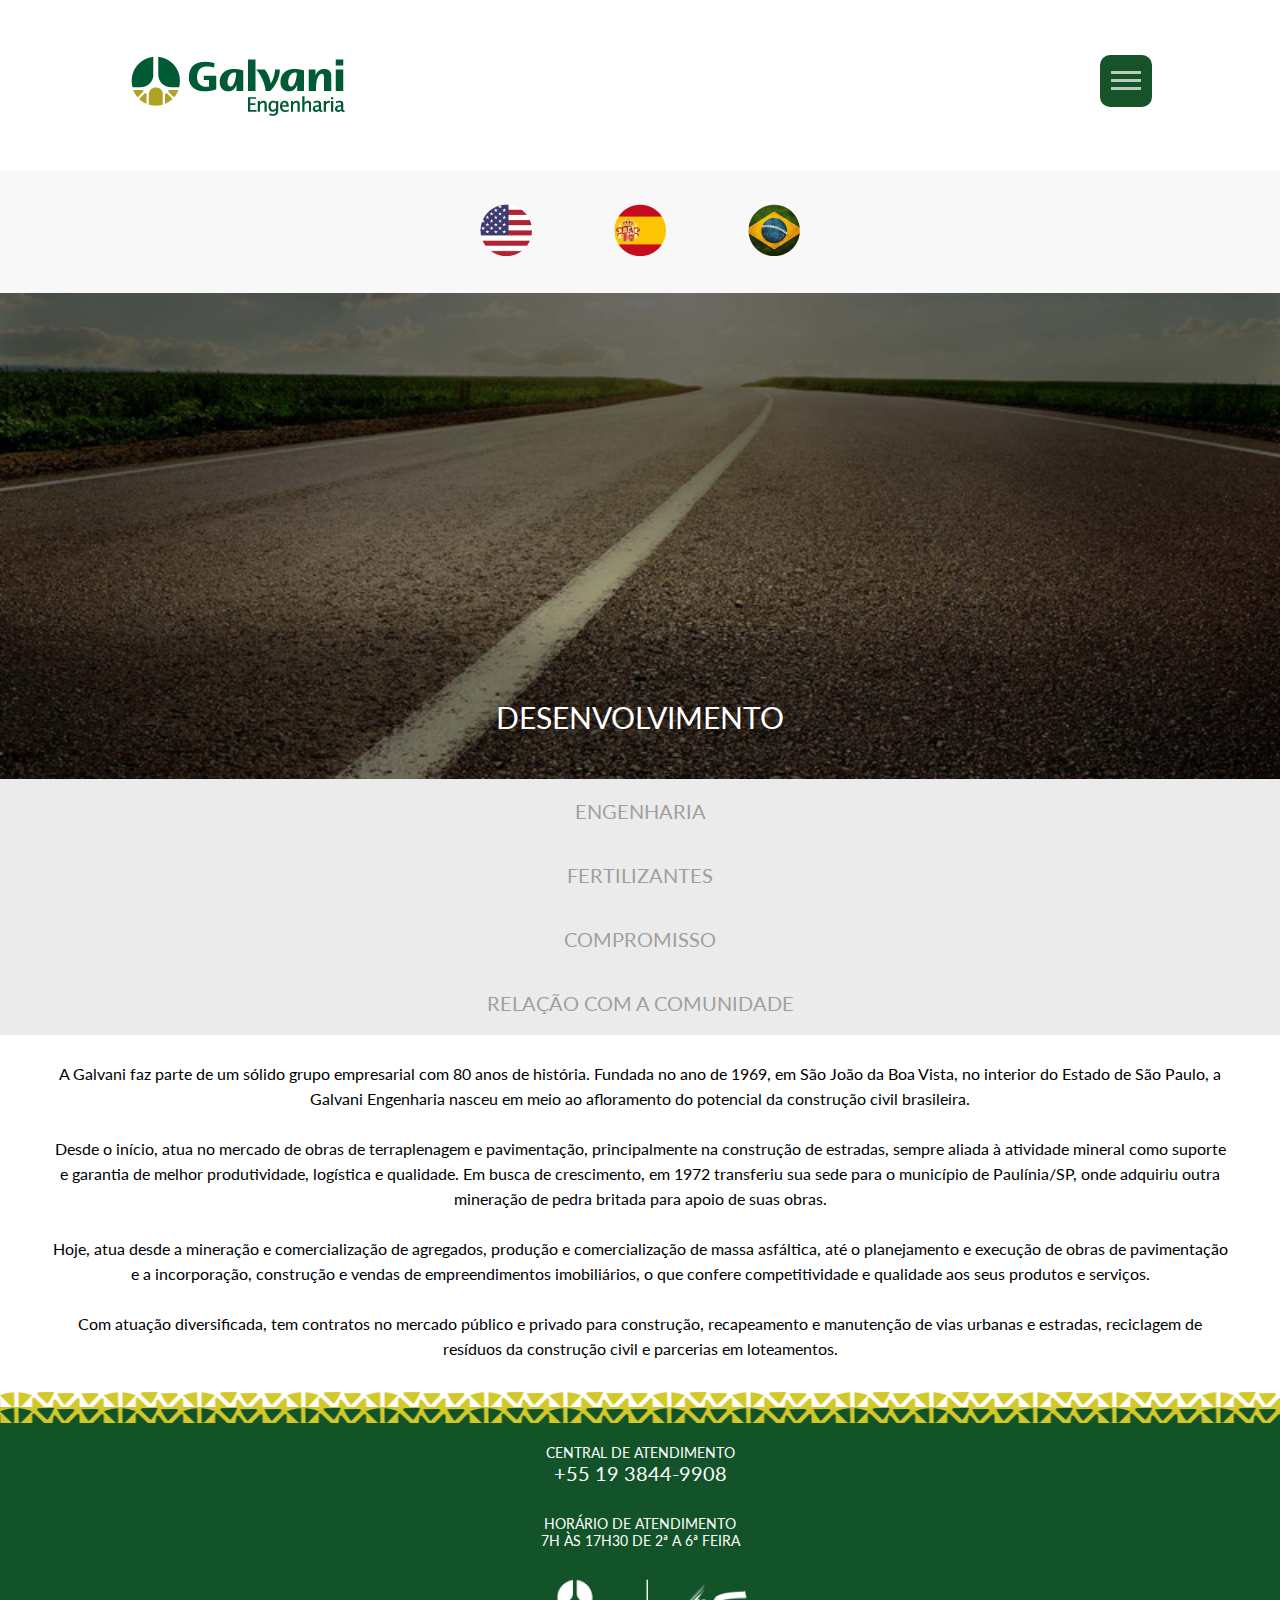
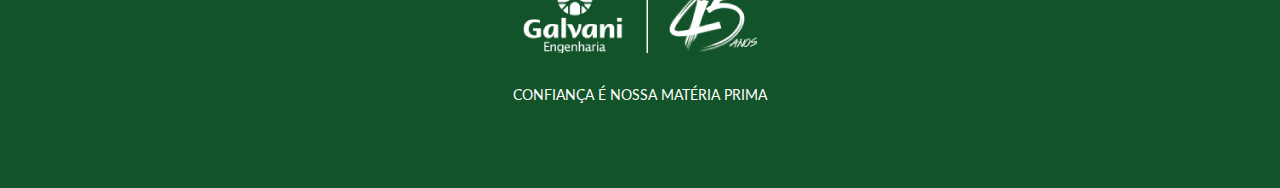
<file: Documentação/Galvani_Mobile/index.html>
﻿<!DOCTYPE html>

<html lang="en" xmlns="http://www.w3.org/1999/xhtml">
<head>
    <meta charset="UTF-8">
    <meta name="viewport" content="width=device-width, height=device-height, initial-scale=1, maximum-scale=1, user-scalable=no" />
    <link rel="shortcut icon" href="imgs/favicon.ico" type="image/x-icon">
    <link rel="icon" href="imgs/favicon.ico" type="image/x-icon">
    <link href='http://fonts.googleapis.com/css?family=Lato:100,300,400,700,900,100italic,300italic,400italic,700italic,900italic' rel='stylesheet' type='text/css'>
    <link href="css/style.css" rel="stylesheet" />
    <title></title>
</head>
<body>
    <header>
        <div class="logo">
            <a href="index.html" title="Logo">
                <img src="imgs/Logo.png" />
            </a>
        </div>
        <input type="checkbox" id="control-nav" />
        <div class="control-bg">
            <label for="control-nav" class="control-nav"></label>
        </div>
        <label for="control-nav" class="control-nav-close"></label>
        <nav>
            <ul>
                <li>
                    <a href="index.html" title="Início">Início</a>
                </li>
                <li>
                    <a href="conteudo.html" title="Brita">Brita</a>
                </li>
                <li>
                    <a href="conteudo.html" title="Asfalto">Asfalto</a>
                </li>
                <li>
                    <a href="conteudo.html" title="Obras">Obras</a>
                </li>
                <li>
                    <a href="conteudo.html" title="Loteamentos">Loteamentos</a>
                </li>
                <li>
                    <a href="conteudo.html" title="Reciclagem">Reciclagem</a>
                </li>
                <li>
                    <a href="conteudo.html" title="Quem Somos">Quem Somos</a>
                </li>
                <li>
                    <a href="contato.html" title="Contato">Contato</a>
                </li>
            </ul>
        </nav>
        <div class="idioma">
            <ul>
                <li>
                    <a href="#" title="English"><img src="imgs/Bd-eua.png" /></a>
                </li>
                <li>
                    <a href="#" title="Espanol"><img src="imgs/Bd-esp.png" /></a>
                </li>
                <li>
                    <a href="#" title="Portugues"><img src="imgs/Bd-br.png" /></a>
                </li>
            </ul>
        </div>
    </header>
    <div class="banner">
        <img src="imgs/Banner.jpg" title="Banner" />
        <div class="titulo">DESENVOLVIMENTO</div>
    </div>
    <div class="menu_interno">
        <nav>
            <ul>
                <li>
                    <a href="#Engenharia" title="Engenharia">Engenharia</a>
                </li>
                <li>
                    <a href="#Fertilizantes" title="Fertilizantes">Fertilizantes</a>
                </li>
                <li>
                    <a href="#Compromisso" title="Compromisso">Compromisso</a>
                </li>
                <li>
                    <a href="#Relacao-com-a-comunidade" title="Relação com a comunidade">Relação com a comunidade</a>
                </li>
            </ul>
        </nav>
    </div>
    <div class="conteudo">
        <p>
            A Galvani faz parte de um sólido grupo empresarial com 80 anos de história.
            Fundada no ano de 1969, em São João da Boa Vista, no interior do Estado de São Paulo, a Galvani Engenharia nasceu em meio ao afloramento do potencial da construção civil brasileira.
            <br /><br />
            Desde o início, atua no mercado de obras de terraplenagem e pavimentação, principalmente na construção de estradas, sempre aliada à atividade mineral como suporte e garantia de melhor produtividade, logística e qualidade.
            Em busca de crescimento, em 1972 transferiu sua sede para o município de Paulínia/SP, onde adquiriu outra mineração de pedra britada para apoio de suas obras.
            <br /><br />
            Hoje, atua desde a mineração e comercialização de agregados, produção e comercialização de massa asfáltica, até o planejamento e execução de obras de pavimentação e a incorporação, construção e vendas de empreendimentos imobiliários, o que confere competitividade e qualidade aos seus produtos e serviços.
            <br /><br />
            Com atuação diversificada, tem contratos no mercado público e privado para construção, recapeamento e manutenção de vias urbanas e estradas, reciclagem de resíduos da construção civil e parcerias em loteamentos.
        </p>
    </div>
    <footer>
        <div class="bg"></div>
        <p>
            Central de Atendimento<br />
            <a class="telefone" href="call:+551938449908">+55 19 3844-9908</a>
        </p>
        <p>
            Horário de Atendimento
            <br />
            7h às 17h30 de 2ª a 6ª feira
        </p>
        <p>
            <img src="imgs/Logo-rodape.png" title="Logo Galvani Engenharia" />
        </p>
        <p>
            Confiança é nossa matéria prima
        </p>
    </footer>
</body>
</html>
</file>
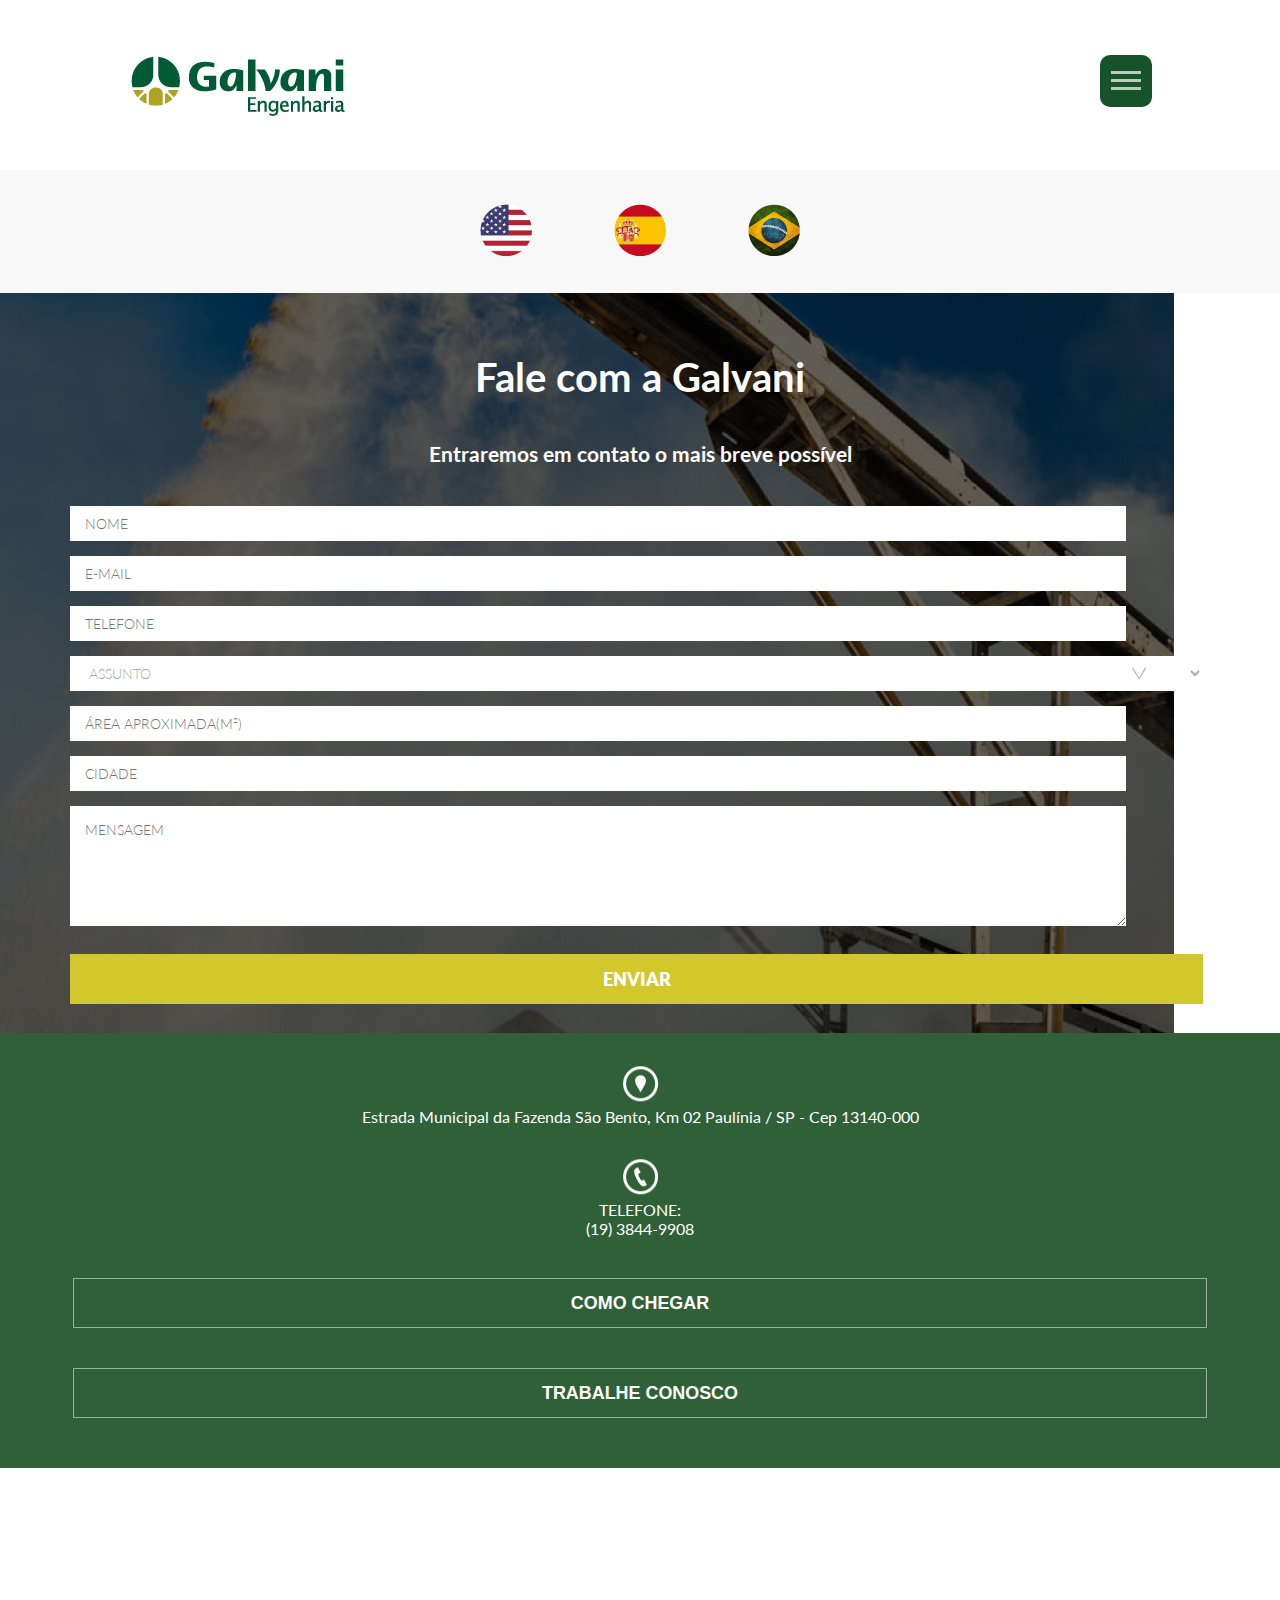
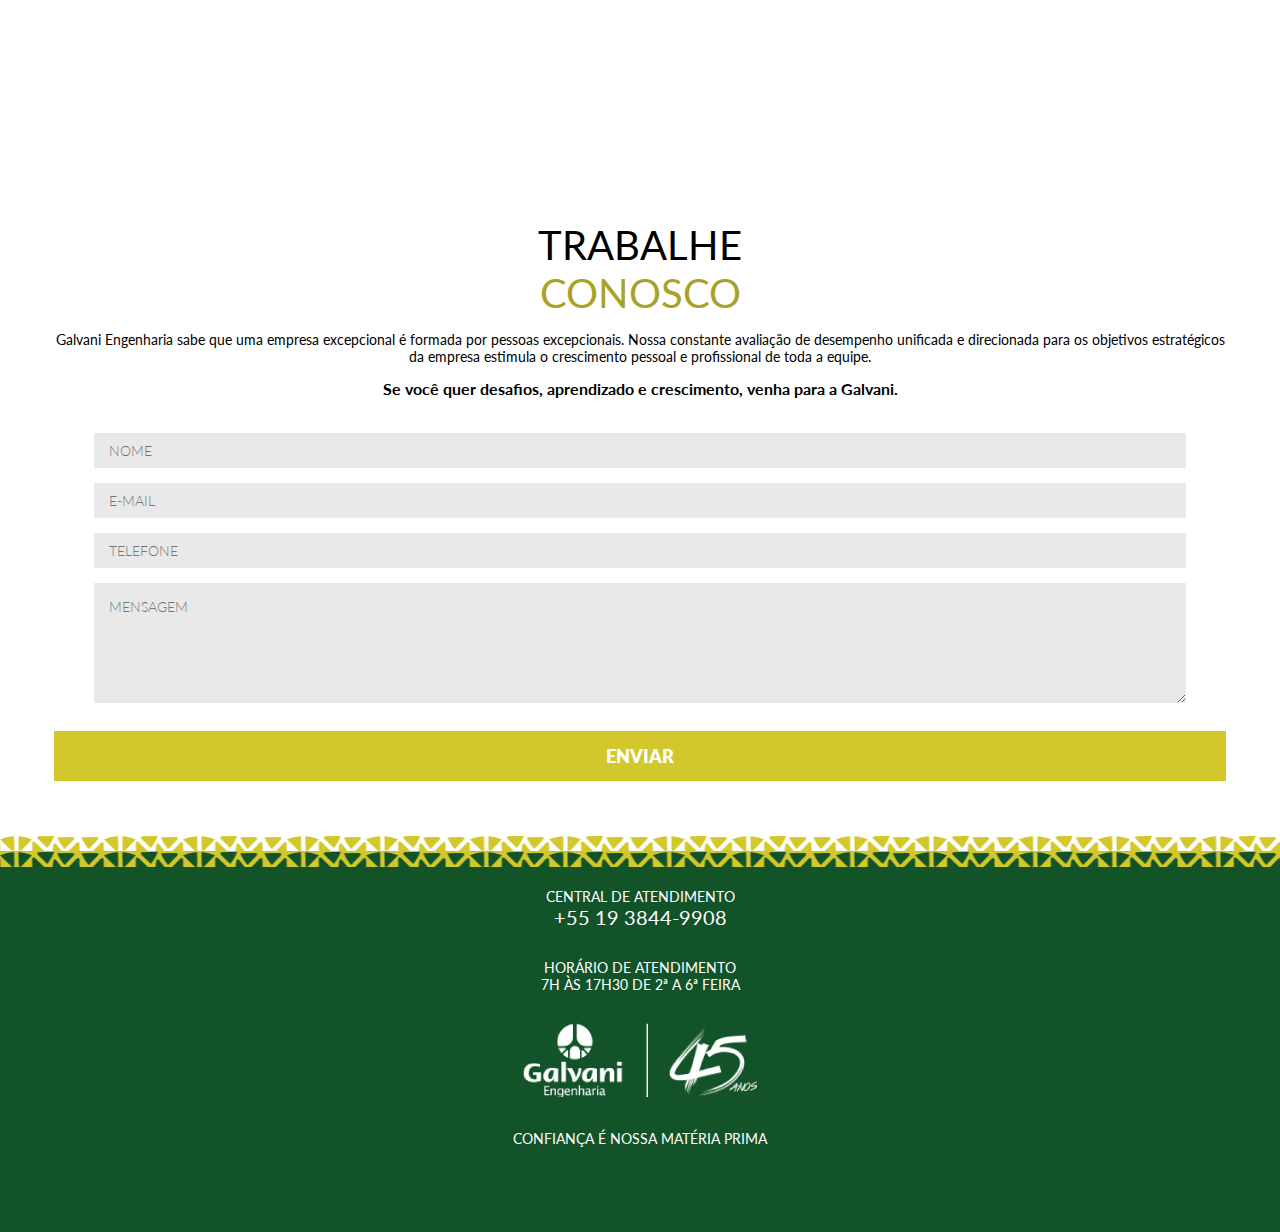
<file: Documentação/Galvani_Mobile/contato.html>
﻿<!DOCTYPE html>

<html lang="en" xmlns="http://www.w3.org/1999/xhtml">
<head>
    <meta charset="UTF-8">
    <meta name="viewport" content="width=device-width, initial-scale=1">
    <link rel="shortcut icon" href="imgs/favicon.ico" type="image/x-icon">
    <link rel="icon" href="imgs/favicon.ico" type="image/x-icon">
    <link href='http://fonts.googleapis.com/css?family=Lato:100,300,400,700,900,100italic,300italic,400italic,700italic,900italic' rel='stylesheet' type='text/css'>
    <link href="css/style.css" rel="stylesheet" />
    <title></title>
</head>
<body>
    <header>
        <div class="logo">
            <a href="index.html" title="Logo">
                <img src="imgs/Logo.png" />
            </a>
        </div>
        <input type="checkbox" id="control-nav" />
        <div class="control-bg">
            <label for="control-nav" class="control-nav"></label>
        </div>
        <label for="control-nav" class="control-nav-close"></label>
        <nav>
            <ul>
                <li>
                    <a href="index.html" title="Início">Início</a>
                </li>
                <li>
                    <a href="conteudo.html" title="Brita">Brita</a>
                </li>
                <li>
                    <a href="conteudo.html" title="Asfalto">Asfalto</a>
                </li>
                <li>
                    <a href="conteudo.html" title="Obras">Obras</a>
                </li>
                <li>
                    <a href="conteudo.html" title="Loteamentos">Loteamentos</a>
                </li>
                <li>
                    <a href="conteudo.html" title="Reciclagem">Reciclagem</a>
                </li>
                <li>
                    <a href="conteudo.html" title="Quem Somos">Quem Somos</a>
                </li>
                <li>
                    <a href="contato.html" title="Contato">Contato</a>
                </li>
            </ul>
        </nav>
        <div class="idioma">
            <ul>
                <li>
                    <a href="#" title="English"><img src="imgs/Bd-eua.png" /></a>
                </li>
                <li>
                    <a href="#" title="Espanol"><img src="imgs/Bd-esp.png" /></a>
                </li>
                <li>
                    <a href="#" title="Portugues"><img src="imgs/Bd-br.png" /></a>
                </li>
            </ul>
        </div>
    </header>
    <div class="contato">

        <h1>Fale com a Galvani</h1>
        <h2>Entraremos em contato o mais breve possível</h2>

        <form name="" id="" action="">
            <input type="text" name="nome" id="nome" placeholder="NOME">
            <input type="email" name="email" id="email" placeholder="E-MAIL">
            <input type="tel" name="telefone" id="telefone" placeholder="TELEFONE">
            <select name="assunto" id="assunto" class="customSelect">
                <option value="Assunto">ASSUNTO</option>
                <option value="Brita">Brita</option>
                <option value="Obras">Obras</option>
                <option value="Loteamentos">Loteamentos</option>
                <option value="Asfalto">Asfalto</option>
            </select>
            <input type="text" name="areaAproximada" id="areaAproximada" placeholder="ÁREA APROXIMADA(m²)">
            <input type="text" name="cidade" id="cidade" placeholder="CIDADE">
            <textarea name="" id="" placeholder="MENSAGEM"></textarea>
            <input type="submit" name="btnEnviar" id="btnEnviar" class="yellowButton" value="ENVIAR">
        </form>
        <div class="informacoes">
            <div class="endereco">
                <img src="imgs/Ico-contato.png" title="Central de Atendimento" /><br />
                Estrada Municipal da Fazenda São Bento, Km 02 Paulínia / SP - Cep 13140-000
            </div>
            <div class="telefone">
                <img src="imgs/Ico-localizacao.png" title="Central de Atendimento" /><br />
                TELEFONE:<br />
                (19) 3844-9908
            </div>
            <div class="botoes">
                <a href="https://www.google.com.br/maps/place/Galvani+Engenharia+e+Com%C3%A9rcio+Ltda/@-22.768336,-47.167525,17z/data=!3m1!4b1!4m2!3m1!1s0x94c8957c8414817b:0x105ec9fbfd694b76">
                    <input type="button" value="Como Chegar">
                </a>
            </div>
            <div class="botoes">
                <input type="button" value="Trabalhe Conosco" />
            </div>
        </div>
        <div class="mapa">
            <iframe src="https://www.google.com/maps/embed?pb=!1m18!1m12!1m3!1d3678.9280251412506!2d-47.167951599999995!3d-22.7680522!2m3!1f0!2f0!3f0!3m2!1i1024!2i768!4f13.1!3m3!1m2!1s0x94c8957c8414817b%3A0x105ec9fbfd694b76!2sGalvani+Engenharia!5e0!3m2!1spt-BR!2sbr!4v1440642407411" frameborder="0" style="border:0; width: 100%; height: 300px;" allowfullscreen></iframe>
        </div>
        <div class="trabalhe">
            <h1>Trabalhe<br /><span class="gold">Conosco</span></h1>
            <p>
                Galvani Engenharia sabe que uma empresa excepcional é formada por pessoas excepcionais.

                Nossa constante avaliação de desempenho unificada e direcionada para os objetivos estratégicos da empresa estimula o crescimento pessoal e profissional de toda a equipe.
            </p>
            <p>
                <strong style="font-size: 16px;">
                    Se você quer desafios, aprendizado e
                    crescimento, venha para a Galvani.
                </strong>
            </p>
            <form name="" id="" action="">
                <input type="text" name="nome" id="nome" placeholder="NOME">
                <input type="email" name="email" id="email" placeholder="E-MAIL">
                <input type="tel" name="telefone" id="telefone" placeholder="TELEFONE">
                <textarea name="" id="" placeholder="MENSAGEM"></textarea>
                <input type="submit" name="btnEnviar" id="btnEnviar" class="yellowButton" value="ENVIAR">
            </form>
        </div>
    </div>
    <footer>
        <div class="bg"></div>
        <p>
            Central de Atendimento<br />
            <a class="telefone" href="call:+551938449908">+55 19 3844-9908</a>
        </p>
        <p>
            Horário de Atendimento
            <br />
            7h às 17h30 de 2ª a 6ª feira
        </p>
        <p>
            <img src="imgs/Logo-rodape.png" title="Logo Galvani Engenharia" />
        </p>
        <p>
            Confiança é nossa matéria prima
        </p>
    </footer>
</body>
</html>
</file>
<file: Documentação/Galvani_Mobile/css/style.css>
﻿@charset "UTF-8";

#control-nav:checked ~ .control-nav-close {
    -webkit-transform: translate(0, 0);
    -ms-transform: translate(0, 0);
    transform: translate(0, 0);
}

#control-nav:checked ~ nav {
    -webkit-transform: translate(0, 0);
    -ms-transform: translate(0, 0);
    transform: translate(0, 0);
}

/********************************************************************************
    *****************************************************************************
    *****************************************************************************
*/

@media screen and (max-width: 900px) {
}

@media screen and (max-width: 768px) {
}

@media screen and (max-width: 540px) {
}

header {
    font-family: 'Lato', Verdana, Geneva, Tahoma, sans-serif;
    font-size: 14px;
    color: #FFF;
    min-height: 285px;
    background: #FFF;
}

    header .logo {
        float: left;
        height: 115px;
        padding: 55px 0 0 10%;
    }

    header .idioma {
        clear: both;
        background: #F8F8F8;
    }

        header .idioma ul {
            list-style-type: none;
            margin: 0;
            padding: 30px 0;
            border: none;
            text-align: center;
        }

            header .idioma ul li {
                display: inline-block;
                margin: 0 0 0 70px;
                padding: 0;
                border: none;
                text-align: center;
            }

                header .idioma ul li:first-child {
                    margin: 0;
                }


    header input {
        display: none;
    }

    header .control-bg {
        float: right;
        margin: 55px 10% 0 0;
        text-align: center;
        padding: 16px 0px 0px 11px;
        width: 41px;
        height: 36px;
        background-color: #165329;
        -webkit-border-radius: 10px;
        -moz-border-radius: 10px;
        border-radius: 10px;
    }

    header .control-nav {
        display: block;
        width: 30px;
        padding: 5px 0;
        border: solid #B9CBBF;
        border-width: 3px 0;
        cursor: pointer;
    }

        header .control-nav:before {
            content: "";
            display: block;
            height: 3px;
            background: #B9CBBF;
        }

    header .control-nav-close {
        position: fixed;
        right: 0;
        top: 0;
        bottom: 0;
        left: 0;
        display: block;
        z-index: 1;
        background: url(../imgs/Bt-menu-hover.png) no-repeat 6px 55px rgba(0,0,0,0.6);
        -webkit-transition: all 500ms ease;
        transition: all 500ms ease;
        -webkit-transform: translate(100%, 0);
        -ms-transform: translate(100%, 0);
        transform: translate(100%, 0);
        cursor: pointer;
    }

    header nav {
        position: fixed;
        top: 0;
        right: 0;
        bottom: 0;
        width: 290px;
        background: #125329;
        overflow-x: auto;
        z-index: 2;
        -webkit-transition: all 500ms ease;
        transition: all 500ms ease;
        -webkit-transform: translate(100%, 0);
        -ms-transform: translate(100%, 0);
        transform: translate(100%, 0);
    }

        header nav ul {
            list-style-type: none;
            margin: 0;
            padding: 0;
            font-family: verdana;
            font-size: 23px;
            text-transform: uppercase;
            color: #FFF;
            text-decoration: none;
            border: none;
        }

            header nav ul li {
                height: 43px;
                background-color: transparent;
                border-top: solid 1px #4F7D60;
                border-bottom: none;
                border-left: none;
                border-right: none;
                padding: 18px 35px 0;
            }

                header nav ul li:first-child {
                    border: none;
                }

                header nav ul li a {
                    text-transform: uppercase;
                    color: #FFF;
                    text-decoration: none;
                }

/********************************************************************************
    *****************************************************************************
    *****************************************************************************
*/

body {
    font-family: 'Lato', Verdana, Geneva, Tahoma, sans-serif;
    font-size: 14px;
    margin: 0;
    padding: 0;
}

/********************************************************************************
    *****************************************************************************
    *****************************************************************************
*/


.banner {
    min-height: 20px;
}

    .banner img {
        width: 100%;
        height: auto;
    }

    .banner .titulo {
        position: relative;
        height: 50px;
        text-align: center;
        font-size: 30px;
        color: #FFF;
        top: -30px;
        margin: -53px 0 0 0;
    }

.menu_interno {
    background: #EBEBEB;
}

    .menu_interno nav {
    }

        .menu_interno nav ul {
            list-style-type: none;
            margin: 0;
            padding: 0;
            font-size: 20px;
            text-transform: uppercase;
            color: #9F9F9F; /* #A7A129 */
            background: #EBEBEB;
            text-decoration: none;
            border: none;
        }

            .menu_interno nav ul li {
                height: auto;
                background-color: transparent;
                border: none;
                padding: 20px 5px;
                text-align: center;
            }

                .menu_interno nav ul li:hover a {
                    text-decoration: underline;
                    color: #A7A129; /* #9F9F9F */
                }

                .menu_interno nav ul li a {
                    text-transform: uppercase;
                    color: #9F9F9F;
                    text-decoration: none;
                }

.conteudo {
    background: #FFF;
    padding: 10px 50px;
    text-align: center;
    font-size: 16px;
    line-height: 25px;
}

/********************************************************************************
    *****************************************************************************
    *****************************************************************************
*/
.contato {
    clear: both;
    background: url(../imgs/Bg-contato.jpg) no-repeat;
}

    .contato p {
    }

    .contato h1 {
        font-size: 40px;
        padding: 60px 70px 0px;
        margin: 0 0 40px 0;
        text-align: center;
        color: #FFF;
    }

    .contato h2 {
        font-size: 21px;
        padding: 0px 70px 0px;
        margin: 0 0 40px 0;
        text-align: center;
        color: #FFF;
    }

    .contato form {
        margin: 0px 70px 29px;
    }

        .contato form input,
        .contato form textarea {
            font-family: 'Lato', Verdana, Geneva, Tahoma, sans-serif;
            font-size: 14px;
            height: 35px;
            line-height: 27px;
            background-color: #fff;
            color: #a9a9a9;
            font-weight: 300;
            text-transform: uppercase;
            width: 90%;
            padding: 0 15px;
            border: none;
            margin-bottom: 15px;
        }

        .contato form textarea {
            height: 100px;
            padding: 10px 15px;
        }

        .contato form select {
            cursor: pointer;
        }

        .contato form .customSelect {
            /* This is the default class that is used */
            /* Put whatever custom styles you want here */
            font-family: 'Lato', Verdana, Geneva, Tahoma, sans-serif;
            font-size: 14px;
            height: 35px;
            line-height: 49px;
            background-color: #fff;
            color: #a9a9a9;
            font-weight: 300;
            text-transform: uppercase;
            width: 99.4%;
            padding: 0 15px;
            border: none;
            margin-bottom: 15px;
            background: url(../imgs/bgCustomSelect.png) 95% center no-repeat #ffffff;
        }

        .contato form input[type="submit"]#btnEnviar.yellowButton {
            border: none;
            display: inline-block;
            height: 50px;
            width: 99.4%;
            line-height: 36px;
            font-size: 18px;
            font-size: 1.12rem;
            font-weight: 800;
            color: #fff;
            text-transform: uppercase;
            background-color: #d2c72b;
            margin: 10px 0 0 0;
        }

    .contato .informacoes {
        background: #306038;
        padding: 30px 70px 50px;
    }

        .contato .informacoes .endereco {
            text-align: center;
            font-size: 16px;
            color: #FFF;
        }

        .contato .informacoes .telefone {
            margin: 30px 0 0 0;
            text-align: center;
            font-size: 16px;
            color: #FFF;
        }

            .contato .informacoes .telefone a {
                font-size: 16px;
                text-decoration: none;
                color: #FFF;
            }


        .contato .informacoes .botoes {
            margin: 30px 0 0 0;
            text-align: center;
            font-size: 16px;
            color: #FFF;
        }

            .contato .informacoes .botoes input {
                border: 1px solid #98af9b;
                display: inline-block;
                height: 50px;
                width: 99.4%;
                line-height: 36px;
                font-size: 18px;
                font-size: 1.12rem;
                font-weight: 800;
                color: #fff;
                text-transform: uppercase;
                background-color: #306038;
                margin: 10px 0 0 0;
                cursor: pointer;
            }

    .contato .mapa {
    }

    .contato .trabalhe {
        background: #FFF;
        padding: 50px;
        text-align: center;
    }

        .contato .trabalhe h1 {
            font-size: 40px;
            font-weight: normal;
            color: #000; /*preto*/
            text-transform: uppercase;
            margin: 0;
            padding: 0;
        }

            .contato .trabalhe h1 .gold {
                color: #aaa226;
            }

        .contato .trabalhe h2 {
            font-size: 20px;
            font-weight: bold;
            color: #000; /*preto*/
            margin: 0;
            padding: 0;
        }

        .contato .trabalhe p {
        }

        .contato .trabalhe form {
            margin: 35px 0 0 0;
        }

            .contato .trabalhe form input,
            .contato .trabalhe form textarea {
                font-family: 'Lato', Verdana, Geneva, Tahoma, sans-serif;
                font-size: 14px;
                height: 35px;
                line-height: 27px;
                background-color: #e9e9e9;
                color: #818181;
                font-weight: 300;
                text-transform: uppercase;
                width: 90%;
                padding: 0 15px;
                border: none;
                margin-bottom: 15px;
            }

            .contato .trabalhe form textarea {
                height: 100px;
                padding: 10px 15px;
            }

            .contato .trabalhe form input[type="submit"]#btnEnviar.yellowButton {
                border: none;
                display: inline-block;
                height: 50px;
                width: 99.4%;
                line-height: 36px;
                font-size: 18px;
                font-size: 1.12rem;
                font-weight: 800;
                color: #fff;
                text-transform: uppercase;
                background-color: #d2c72b;
                margin: 10px 0 0 0;
            }

/********************************************************************************
    *****************************************************************************
    *****************************************************************************
*/

footer {
    min-height: 250px;
    padding: 55px 30px;
    text-align: center;
    background: #125329;
    text-transform: uppercase;
    color: #FFF;
    margin-top: 20px;
}

    footer .bg {
        background: url(../imgs/bgTopoRodape.png) repeat-x top;
        height: 52px;
        margin: -70px -30px 0 -30px;
    }

    footer p {
        margin: 0 0 30px 0;
    }

        footer p a.telefone {
            text-decoration: none;
            color: #FFF;
            font-size: 20px;
        }
</file>
